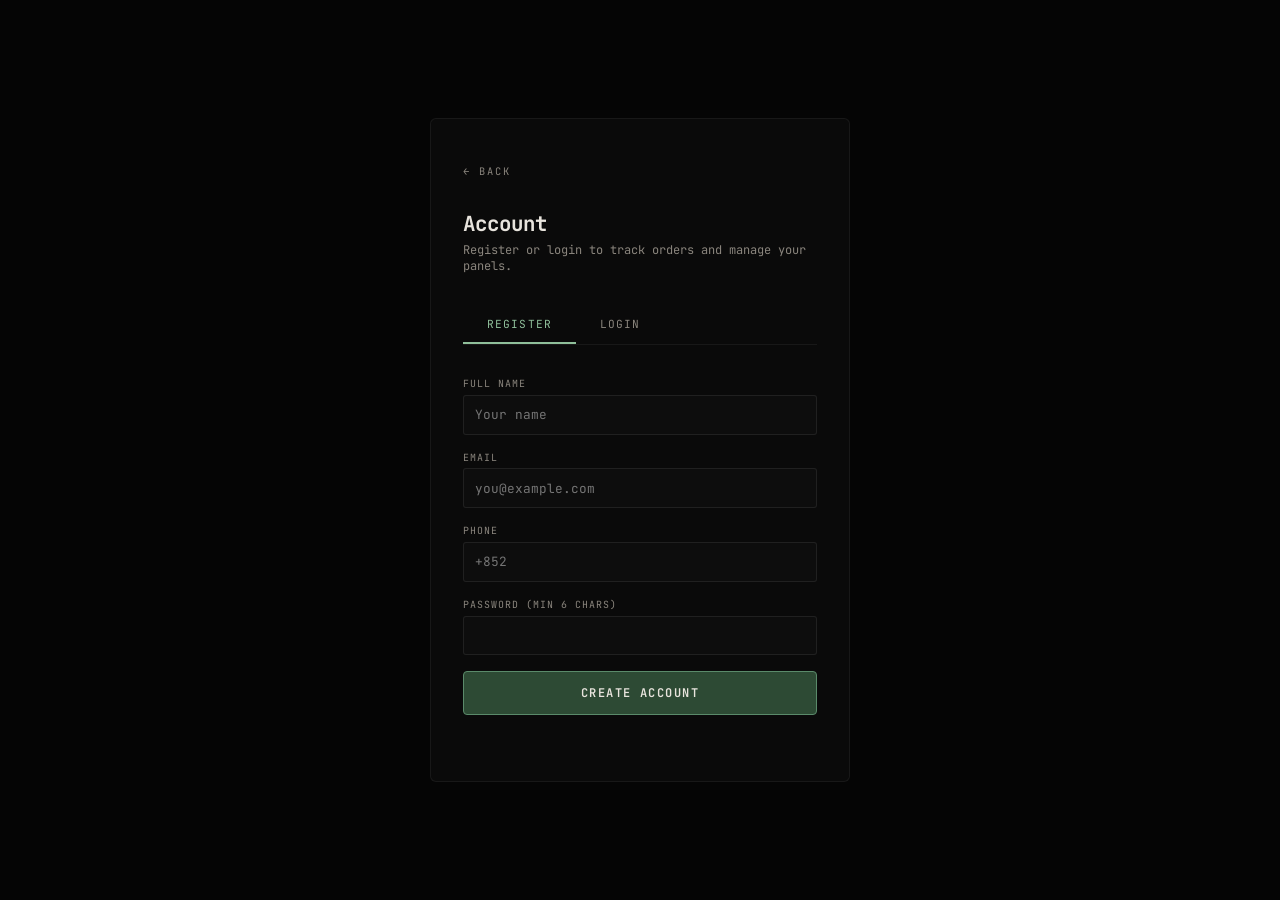
<file: account.html>
<!doctype html>
<html lang="en">
<head>
<meta charset="utf-8"><meta name="viewport" content="width=device-width,initial-scale=1">
<title>Account — HK MiniJungle</title>
<link rel="icon" href="data:image/svg+xml,<svg xmlns='http://www.w3.org/2000/svg' viewBox='0 0 32 32'><rect width='32' height='32' rx='4' fill='%230D1F14'/><text x='16' y='23' text-anchor='middle' font-size='20' font-family='serif'>🌿</text></svg>">
<link href="https://fonts.googleapis.com/css2?family=JetBrains+Mono:wght@300;400;500;700&display=swap" rel="stylesheet">
<style>
:root{--bg:#050505;--text:#E8E4DD;--dim:#8A857D;--green:#8FBF9A;--moss:#2D4A34;--moss-lit:#5A8A6A;--card:#0A0A0A}
*{margin:0;padding:0;box-sizing:border-box}
body{background:var(--bg);color:var(--text);font-family:'JetBrains Mono',monospace;display:flex;align-items:center;justify-content:center;min-height:100vh;padding:2rem}
.card{width:100%;max-width:420px;background:var(--card);border:1px solid rgba(255,255,255,.06);border-radius:6px;padding:2.5rem 2rem}
.back{font-size:.65rem;letter-spacing:.2em;text-transform:uppercase;color:var(--dim);margin-bottom:2rem;display:inline-block;text-decoration:none;transition:color .2s}
.back:hover{color:var(--green)}
h1{font-size:1.3rem;font-weight:700;margin-bottom:.3rem}
.sub{font-size:.75rem;color:var(--dim);margin-bottom:2rem}
.tabs{display:flex;gap:0;margin-bottom:2rem;border-bottom:1px solid rgba(255,255,255,.06)}
.tab{padding:.7rem 1.5rem;font-size:.7rem;text-transform:uppercase;letter-spacing:.1em;background:none;border:none;color:var(--dim);cursor:pointer;font-family:inherit;border-bottom:2px solid transparent;transition:all .2s}
.tab.active{color:var(--green);border-bottom-color:var(--green)}
.panel{display:none}.panel.active{display:block}
.fg{margin-bottom:1rem}
.fg label{display:block;font-size:.62rem;text-transform:uppercase;letter-spacing:.1em;color:var(--dim);margin-bottom:.3rem}
.fg input{width:100%;padding:.65rem .7rem;background:#0D0D0D;border:1px solid rgba(255,255,255,.08);border-radius:3px;color:var(--text);font-family:inherit;font-size:.8rem}
.fg input:focus{outline:none;border-color:var(--green)}
.btn{width:100%;padding:.8rem;font-size:.75rem;text-transform:uppercase;letter-spacing:.12em;font-weight:600;background:var(--moss);color:var(--text);border:1px solid var(--moss-lit);font-family:inherit;cursor:pointer;border-radius:4px;transition:all .25s}
.btn:hover{background:var(--moss-lit)}
.msg{font-size:.7rem;margin-top:.8rem;text-align:center;min-height:1.2em}
.msg.err{color:#E05555}.msg.ok{color:var(--green)}
</style>
</head>
<body>
<div class="card">
<a href="/" class="back">&larr; Back</a>
<h1>Account</h1>
<p class="sub">Register or login to track orders and manage your panels.</p>
<div class="tabs">
<button class="tab active" data-panel="register">Register</button>
<button class="tab" data-panel="login">Login</button>
</div>
<div class="panel active" id="panel-register">
<form id="regForm">
<div class="fg"><label>Full Name</label><input name="name" type="text" placeholder="Your name" required></div>
<div class="fg"><label>Email</label><input name="email" type="email" placeholder="you@example.com" required></div>
<div class="fg"><label>Phone</label><input name="phone" type="tel" placeholder="+852"></div>
<div class="fg"><label>Password (min 6 chars)</label><input name="password" type="password" minlength="6" required></div>
<button type="submit" class="btn">Create Account</button>
</form>
<p class="msg" id="regMsg"></p>
</div>
<div class="panel" id="panel-login">
<form id="loginForm">
<div class="fg"><label>Email</label><input name="email" type="email" required></div>
<div class="fg"><label>Password</label><input name="password" type="password" required></div>
<button type="submit" class="btn">Sign In</button>
</form>
<p class="msg" id="loginMsg"></p>
</div>
</div>
<script>
const API='/api/customers';
const redirect=new URLSearchParams(location.search).get('redirect')||'/';
document.querySelectorAll('.tab').forEach(b=>b.addEventListener('click',()=>{document.querySelectorAll('.tab').forEach(x=>x.classList.remove('active'));b.classList.add('active');document.querySelectorAll('.panel').forEach(p=>p.classList.remove('active'));document.getElementById('panel-'+b.dataset.panel).classList.add('active')}));
document.getElementById('regForm').addEventListener('submit',async e=>{e.preventDefault();const d=Object.fromEntries(new FormData(e.target));const m=document.getElementById('regMsg');m.className='msg';m.textContent='Creating account…';try{const r=await fetch(API+'/register',{method:'POST',headers:{'Content-Type':'application/json'},body:JSON.stringify(d)});const j=await r.json();if(r.ok){localStorage.setItem('mj_token',j.token);localStorage.setItem('mj_customer',JSON.stringify(j.customer));m.className='msg ok';m.textContent='Account created! Redirecting…';setTimeout(()=>location.href=redirect,800)}else{m.className='msg err';m.textContent=j.error||'Failed.'}}catch{m.className='msg err';m.textContent='Server error.'}});
document.getElementById('loginForm').addEventListener('submit',async e=>{e.preventDefault();const d=Object.fromEntries(new FormData(e.target));const m=document.getElementById('loginMsg');m.className='msg';m.textContent='Signing in…';try{const r=await fetch(API+'/login',{method:'POST',headers:{'Content-Type':'application/json'},body:JSON.stringify(d)});const j=await r.json();if(r.ok){localStorage.setItem('mj_token',j.token);localStorage.setItem('mj_customer',JSON.stringify(j.customer));m.className='msg ok';m.textContent='Signed in!';setTimeout(()=>location.href=redirect,800)}else{m.className='msg err';m.textContent=j.error||'Failed.'}}catch{m.className='msg err';m.textContent='Server error.'}});
</script>
</body>
</html>
</file>
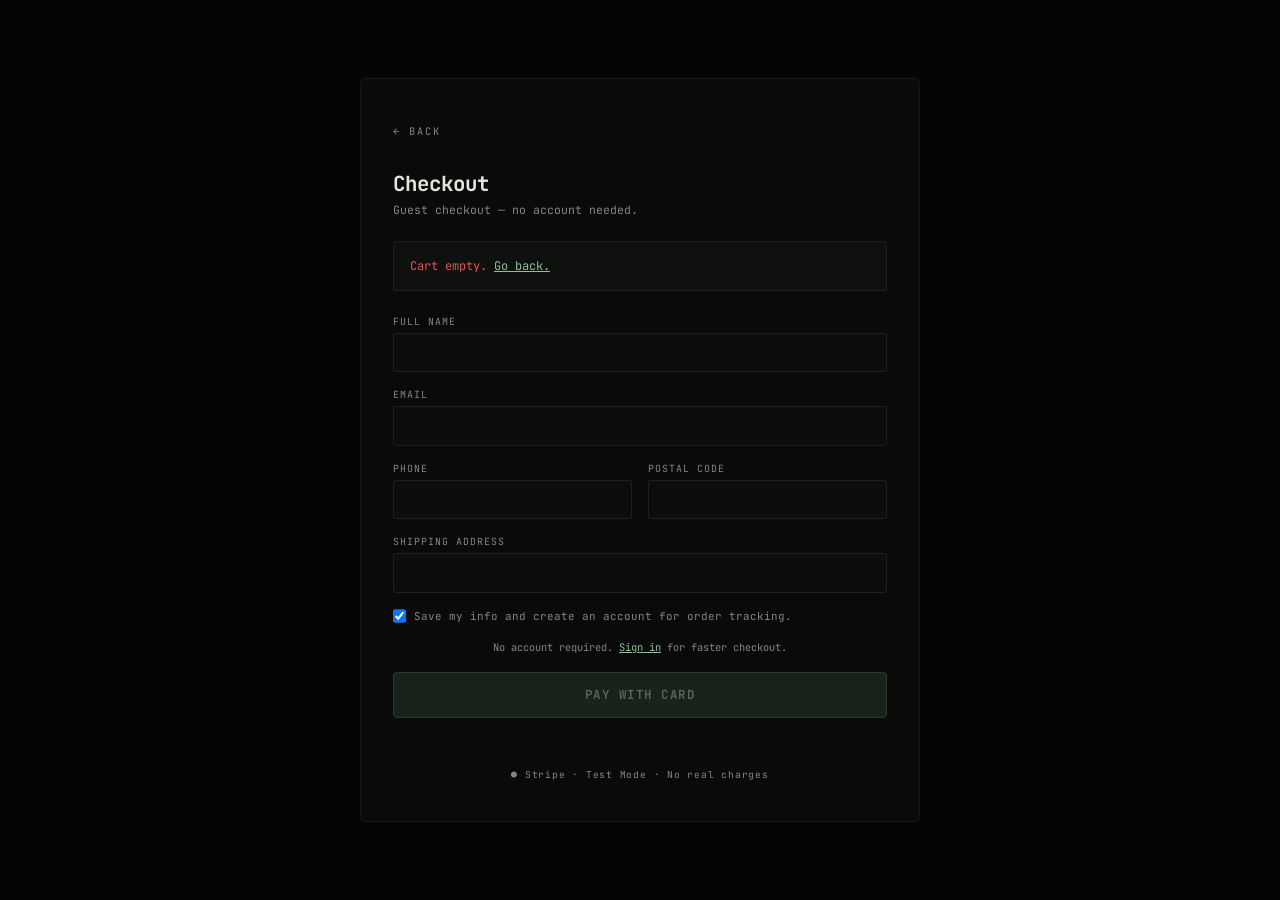
<file: checkout.html>
<!doctype html>
<html lang="en">
<head>
<meta charset="utf-8"><meta name="viewport" content="width=device-width,initial-scale=1">
<title>Checkout — HK MiniJungle</title>
<link rel="icon" href="data:image/svg+xml,<svg xmlns='http://www.w3.org/2000/svg' viewBox='0 0 32 32'><rect width='32' height='32' rx='4' fill='%230D1F14'/><text x='16' y='23' text-anchor='middle' font-size='20' font-family='serif'>🌿</text></svg>">
<link href="https://fonts.googleapis.com/css2?family=JetBrains+Mono:wght@300;400;500;700&display=swap" rel="stylesheet">
<style>
:root{--bg:#050505;--text:#E8E4DD;--dim:#8A857D;--green:#8FBF9A;--moss:#2D4A34;--moss-lit:#5A8A6A;--card:#0A0A0A;--w:#FFFFFF}
*{margin:0;padding:0;box-sizing:border-box}
body{background:var(--bg);color:var(--text);font-family:'JetBrains Mono',monospace;display:flex;align-items:center;justify-content:center;min-height:100vh;padding:2rem}
.card{width:100%;max-width:560px;background:var(--card);border:1px solid rgba(255,255,255,.06);border-radius:6px;padding:2.5rem 2rem}
.back{font-size:.65rem;letter-spacing:.2em;text-transform:uppercase;color:var(--dim);margin-bottom:2rem;display:inline-block;text-decoration:none}
.back:hover{color:var(--green)}
h1{font-size:1.3rem;font-weight:700;margin-bottom:.3rem}
.sub{font-size:.72rem;color:var(--dim);margin-bottom:1.5rem}
.order{background:rgba(143,191,154,.04);border:1px solid rgba(143,191,154,.1);border-radius:4px;padding:1rem;margin-bottom:1.5rem}
.order-item{display:flex;justify-content:space-between;padding:.25rem 0;font-size:.78rem}
.order-total{display:flex;justify-content:space-between;padding-top:.6rem;margin-top:.5rem;border-top:1px solid rgba(255,255,255,.06);font-size:.9rem;font-weight:700}
.order-total .amt{color:var(--green)}
.fg{margin-bottom:1rem}
.fg label{display:block;font-size:.62rem;text-transform:uppercase;letter-spacing:.1em;color:var(--dim);margin-bottom:.3rem}
.fg input{width:100%;padding:.65rem .7rem;background:#0D0D0D;border:1px solid rgba(255,255,255,.08);border-radius:3px;color:var(--text);font-family:inherit;font-size:.8rem}
.fg input:focus{outline:none;border-color:var(--green)}
.row{display:grid;grid-template-columns:1fr 1fr;gap:1rem}
.btn{width:100%;padding:.85rem;font-size:.78rem;text-transform:uppercase;letter-spacing:.12em;font-weight:600;background:var(--moss);color:var(--text);border:1px solid var(--moss-lit);font-family:inherit;cursor:pointer;border-radius:4px;transition:all .25s}
.btn:hover{background:var(--moss-lit)}
.btn:disabled{opacity:.4;cursor:not-allowed}
.note{font-size:.65rem;color:var(--dim);text-align:center;margin:1rem 0;line-height:1.6}
.note a{color:var(--green)}
.msg{font-size:.7rem;margin-top:.8rem;text-align:center;min-height:1.2em}
.msg.err{color:#E05555}.msg.ok{color:var(--green)}
.secure{text-align:center;font-size:.6rem;color:var(--dim);margin-top:1.5rem;letter-spacing:.08em}
</style>
</head>
<body>
<div class="card">
<a href="/" class="back">&larr; Back</a>
<h1>Checkout</h1>
<p class="sub" id="loginNote">Guest checkout — no account needed.</p>
<div class="order" id="orderSummary"><p style="color:var(--dim);font-size:.75rem">Loading cart…</p></div>
<form id="checkoutForm">
<div class="fg"><label>Full Name</label><input name="name" required></div>
<div class="fg"><label>Email</label><input name="email" type="email" required></div>
<div class="row"><div class="fg"><label>Phone</label><input name="phone"></div><div class="fg"><label>Postal Code</label><input name="zip"></div></div>
<div class="fg"><label>Shipping Address</label><input name="address" required></div>
<label style="display:flex;gap:.5rem;font-size:.68rem;color:var(--dim);margin:1rem 0"><input type="checkbox" name="createAccount" checked><span>Save my info and create an account for order tracking.</span></label>
<p class="note">No account required. <a href="/account.html">Sign in</a> for faster checkout.</p>
<button type="submit" class="btn" id="payBtn">Pay with Card</button>
<p class="msg" id="payMsg"></p>
</form>
<p class="secure">&#9679; Stripe · Test Mode · No real charges</p>
</div>
<script>
const params=new URLSearchParams(location.search);let items=[];try{items=JSON.parse(params.get('items')||'[]')}catch{try{items=JSON.parse(localStorage.getItem('mj_cart')||'[]')}catch{}}
const total=items.reduce((s,i)=>s+(parseFloat(i.price)||0)*i.qty,0);
const summary=document.getElementById('orderSummary');
if(!items.length){summary.innerHTML='<p style="color:#E05555;font-size:.75rem">Cart empty. <a href="/" style="color:var(--green)">Go back.</a></p>';document.getElementById('payBtn').disabled=true}
else summary.innerHTML=items.map(i=>`<div class="order-item"><span>${i.name}</span><span>&times;${i.qty} HK$${i.price}</span></div>`).join('')+`<div class="order-total"><span>Total</span><span class="amt">HK$${total.toLocaleString()}</span></div>`;
const customer=JSON.parse(localStorage.getItem('mj_customer')||'null');
if(customer){document.getElementById('loginNote').textContent='Signed in as '+customer.email;document.querySelector('[name=name]').value=customer.name||'';document.querySelector('[name=email]').value=customer.email||''}
document.getElementById('checkoutForm').addEventListener('submit',async e=>{e.preventDefault();const m=document.getElementById('payMsg');const b=document.getElementById('payBtn');m.className='msg';m.textContent='Processing…';b.disabled=true;try{const fd=new FormData(e.target);const r=await fetch('/api/create-checkout-session',{method:'POST',headers:{'Content-Type':'application/json'},body:JSON.stringify({items,customer:{name:fd.get('name'),email:fd.get('email'),phone:fd.get('phone'),address:fd.get('address'),zip:fd.get('zip')},createAccount:fd.get('createAccount')==='on',token:localStorage.getItem('mj_token')})});const d=await r.json();if(d.url)location.href=d.url;m.className='msg ok';m.textContent='Order placed! (Demo mode)';localStorage.removeItem('mj_cart');b.disabled=false}catch{m.className='msg ok';m.textContent='Order placed! (Demo mode)';localStorage.removeItem('mj_cart');b.disabled=false}});
</script>
</body>
</html>
</file>
